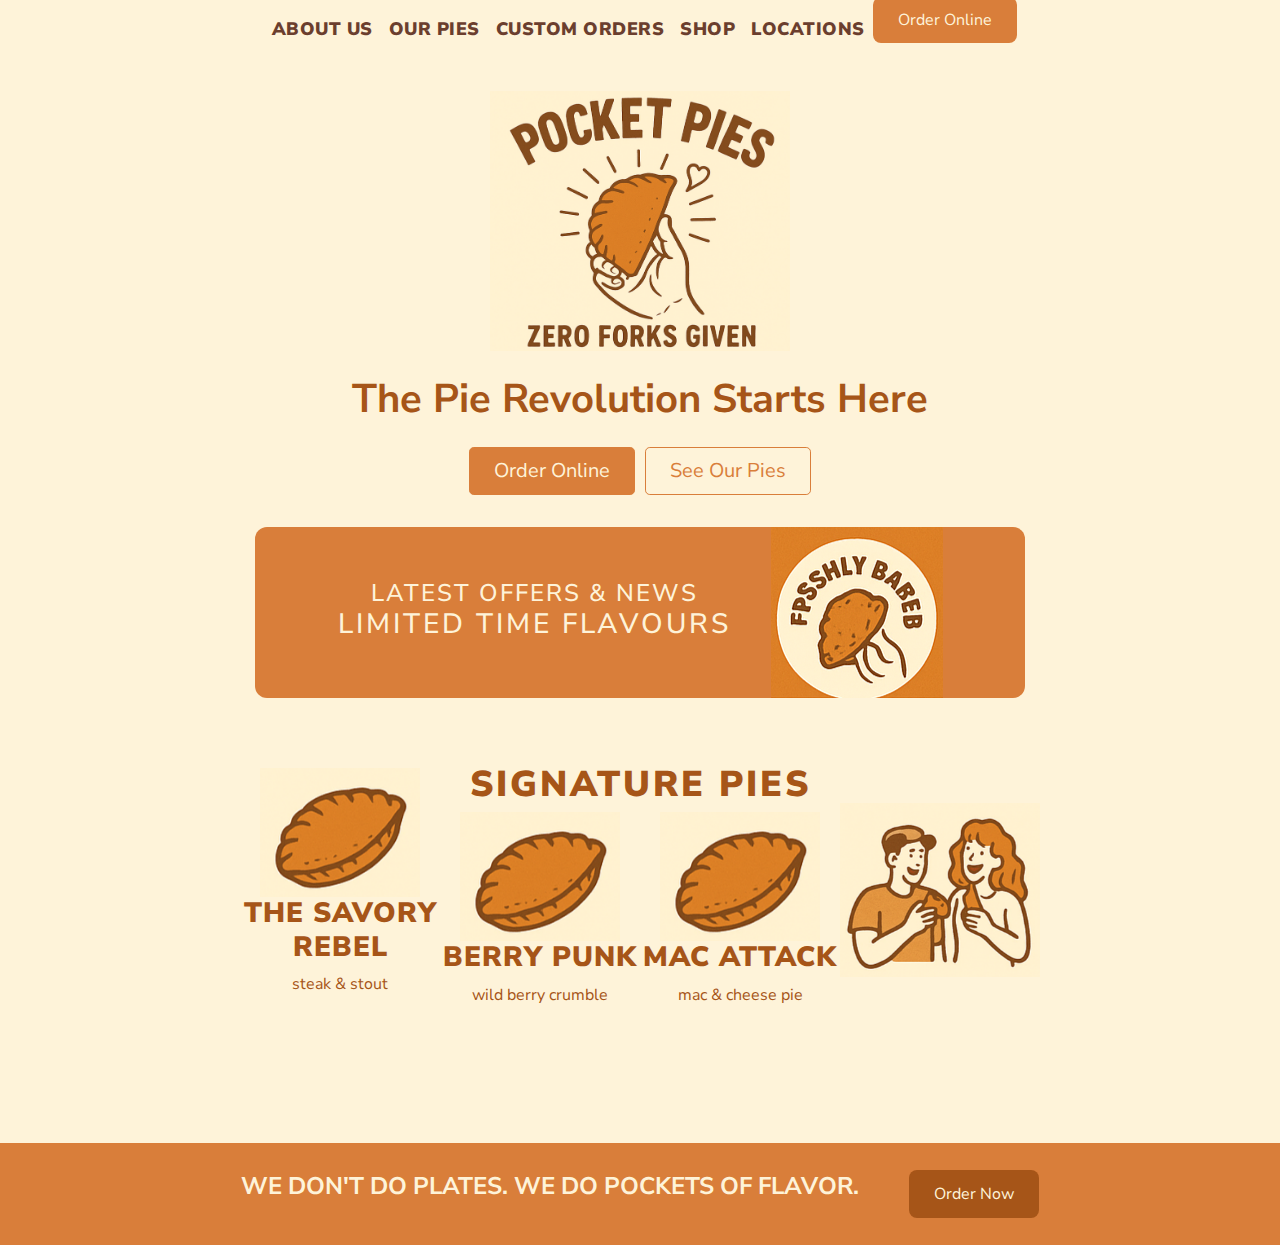
<file: index.html>
<!DOCTYPE html>
<html lang="en">

<head>
    <meta charset="UTF-8">
    <meta name="viewport" content="width=device-width, initial-scale=1.0">
    <title>Document</title>
    <link href="https://cdnjs.cloudflare.com/ajax/libs/twitter-bootstrap/4.0.0/css/bootstrap.min.css" rel="stylesheet">
    <link rel="preconnect" href="https://fonts.googleapis.com">
    <link rel="preconnect" href="https://fonts.gstatic.com" crossorigin>
    <link
        href="https://fonts.googleapis.com/css2?family=Nunito+Sans:ital,opsz,wght@0,6..12,200..1000;1,6..12,200..1000&display=swap"
        rel="stylesheet">
    <link rel="stylesheet" href="css/style.css">
</head>

<body>
    <nav class="navbar navbar-expand-lg navbar-dark" style="background-color: #FEF3D9;">
        <button class="navbar-toggler" type="button" data-toggle="collapse" data-target="#navbarsExample08"
            aria-controls="navbarsExample08" aria-expanded="false" aria-label="Toggle navigation">
            <span class="navbar-toggler-icon"></span>
        </button>
        <div class="collapse navbar-collapse justify-content-md-center" id="navbarsExample08">
            <ul class="navbar-nav">
                <li class="nav-item active">
                    <a class="nav-link" href="#">About Us</a>
                </li>
                <li class="nav-item">
                    <a class="nav-link" href="#">Our Pies</a>
                </li>
                <li class="nav-item">
                    <a class="nav-link" href="#">Custom Orders</a>
                </li>
                <li class="nav-item">
                    <a class="nav-link" href="#">Shop</a>
                </li>
                <li class="nav-item">
                    <a class="nav-link" href="#">Locations</a>
                </li>
                <li class="nav-item">
                    <a class="order-btn" href="#">Order Online</a>
                </li>
            </ul>
        </div>
    </nav>

    <div class="container">
        <div class="row">
            <div class="col-12 text-center px-4 py-3 my-3">
                <img class="d-block mx-auto mb-4" src="images/main_logo.png" alt="" style="max-width: 300px;">
                <h1 class="hero-heading mb-4">The Pie Revolution Starts Here</h1>
                <div class="button-container">
                    <button type="button" class="btn btn-primary btn-lg px-4">Order Online</button>
                    <button type="button" class="btn btn-outline-secondary btn-lg px-4">See Our Pies</button>
                </div>
            </div>
        </div>
    </div>

    <div class="offers-banner-container">
        <div class="offers-banner">
            <div class="offers-text">
                <h4>Latest Offers & News</h4>
                <h3>Limited Time Flavours</h3>
            </div>
            <div class="offers-image">
                <img src="images/freshly_baked.png" alt="Freshly Baked Pie">
            </div>
        </div>
    </div>

    <div class="signature-pies">
        <div class="pies-grid">
            <div class="pie-item-savory">
                <img src="images/pie.png" alt="The Savory Rebel Pie" style="width: 80%; height: 80%;">
                <h3>The Savory<br>Rebel</h3>
                <p>steak & stout</p>
            </div>

            <div class="pie-item-text">Signature Pies</div>

            <div class="pie-item-berry">
                <img src="images/pie.png" alt="Berry Punk Pie" style="width: 80%; height: 80%;">
                <h3>Berry Punk</h3>
                <p>wild berry crumble</p>
            </div>

            <div class="pie-item-mac">
                <img src="images/pie.png" alt="Mac Attack Pie" style="width: 80%; height: 80%;">
                <h3>Mac Attack</h3>
                <p>mac & cheese pie</p>
            </div>
            <div class="couple_eating_pies">
                <img src="images/couple_eating_pies.png" alt="Couple Eating Pie">
            </div>
        </div>
    </div>

     <footer>
        <p>We don't do plates. We do pockets of flavor.</p>
        <a href="#order" class="order-btn-secondary">Order Now</a>
    </footer>

    <script src="https://code.jquery.com/jquery-3.2.1.slim.min.js"></script>
    <script src="https://cdnjs.cloudflare.com/ajax/libs/popper.js/1.12.9/umd/popper.min.js"></script>
    <script src="https://maxcdn.bootstrapcdn.com/bootstrap/4.0.0/js/bootstrap.min.js"></script>
</body>

</html>
</file>
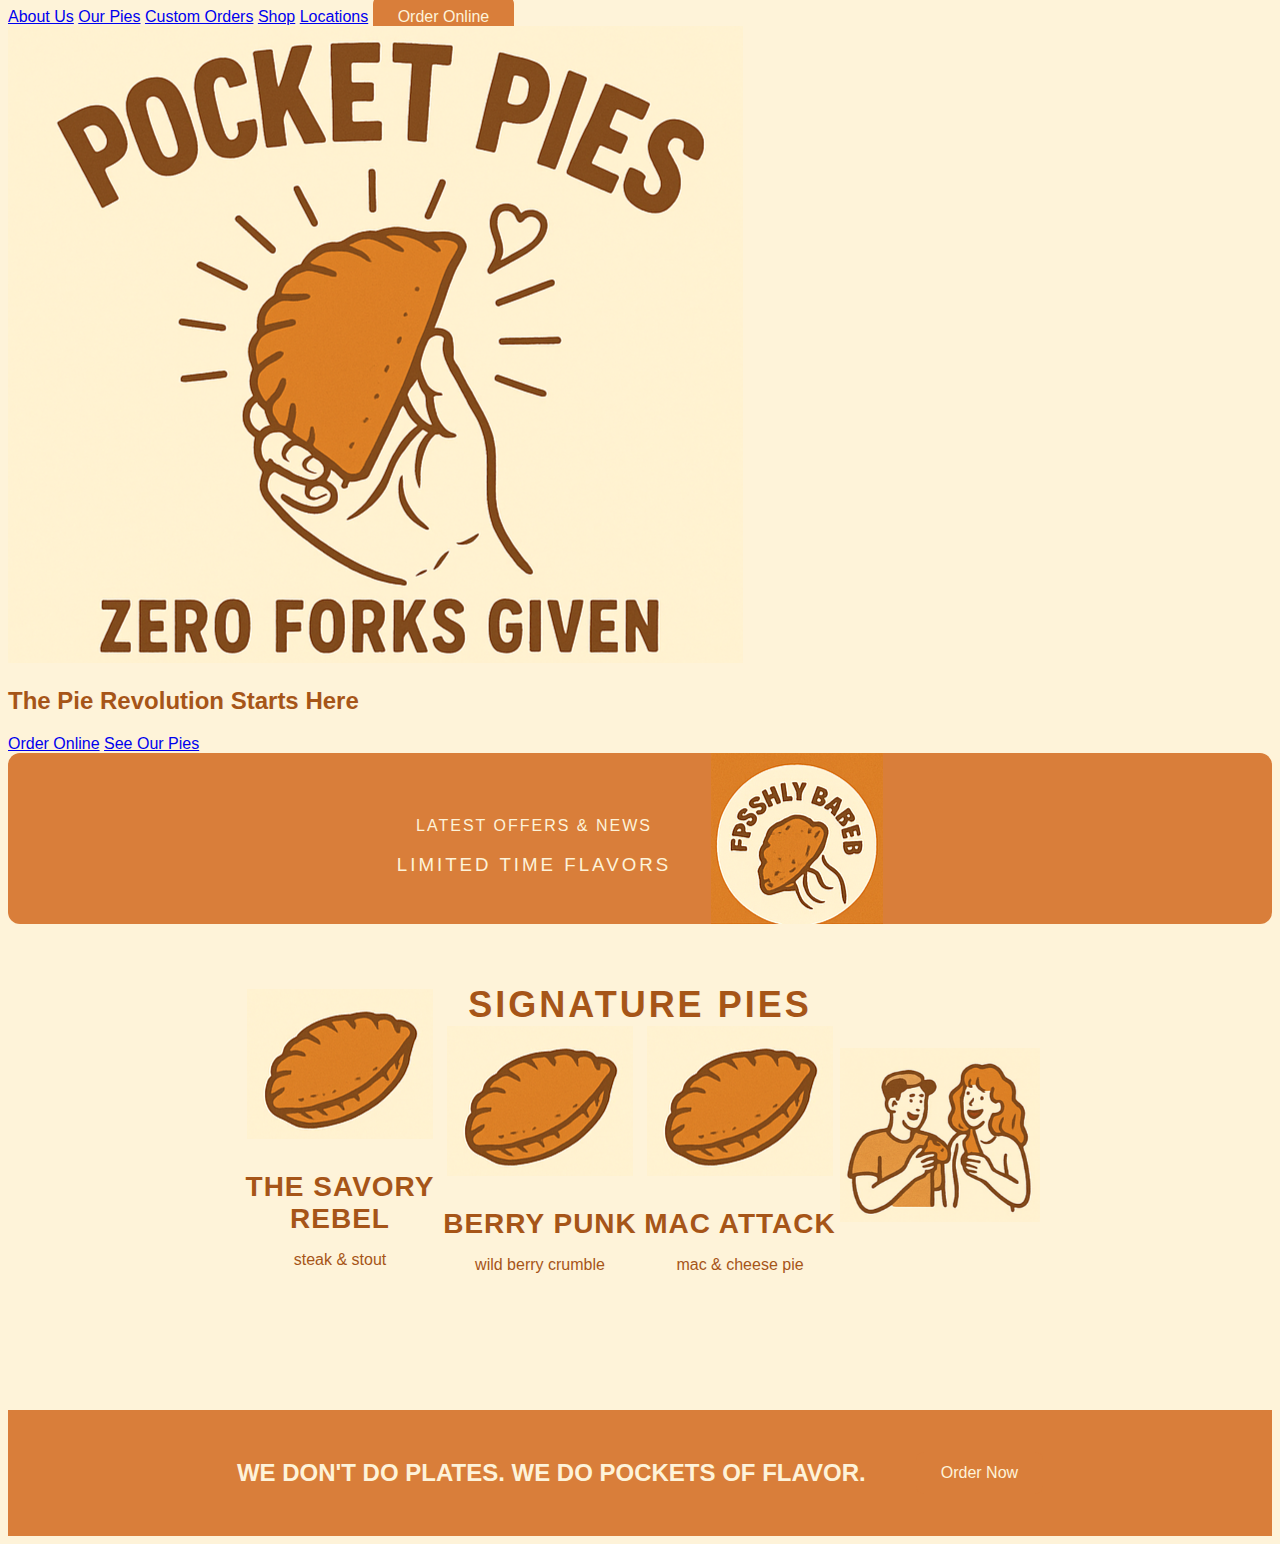
<file: index1.html>
<!DOCTYPE html>
<html lang="en">
<head>
    <meta charset="UTF-8">
    <meta name="viewport" content="width=device-width, initial-scale=1.0">
    <title>Pocket Pies - Zero Forks Given</title>
    <link rel="stylesheet" href="css/style.css">
</head>
<body>
    <header>
        <nav>
            <a href="#about" class="main-nav">About Us</a>
            <a href="#pies" class="main-nav">Our Pies</a>
            <a href="#custom" class="main-nav">Custom Orders</a>
            <a href="#shop" class="main-nav">Shop</a>
            <a href="#locations" class="main-nav">Locations</a>
            <a href="#order" class="order-btn">Order Online</a>
        </nav>
        
    </header>

    <main>
        <section class="hero">
            <img src="images/main_logo.png" alt="Pocket Pie Logo">
            <h2>The Pie Revolution Starts Here</h2>

            <div class="cta-buttons">
                <a href="#order" class="cta-btn">Order Online</a>
                <a href="#pies" class="cta-btn">See Our Pies</a>
            </div>
        </section>

        <div class="offers-banner">
            <div class="offers-text">
                <h4>Latest Offers & News</h4>
                <h3>Limited Time Flavors</h3>
            </div>
            <img src="images/freshly_baked.png" alt="Freshly Baked Pie">
        </div>

        <section class="signature-pies">
            <div class="pies-grid">
                <div class="pie-item-savory">
                    <img src="images/pie.png" alt="The Savory Rebel Pie">
                    <h3>The Savory<br>Rebel</h3>
                    <p>steak & stout</p>
                </div>

                <div class="pie-item-text">Signature Pies</div>

                <div class="pie-item-berry">
                    <img src="images/pie.png" alt="Berry Punk Pie">
                    <h3>Berry Punk</h3>
                    <p>wild berry crumble</p>
                </div>

                <div class="pie-item-mac">
                    <img src="images/pie.png" alt="Mac Attack Pie">
                    <h3>Mac Attack</h3>
                    <p>mac & cheese pie</p>
                </div>
                <div class="couple_eating_pies">
                    <img src="images/couple_eating_pies.png" alt="Couple Eating Pie">
                </div>
            </div>
        </section>
    </main>

    <footer>
        <p>We don't do plates. We do pockets of flavor.</p>
        <a href="#order" class="order-btn">Order Now</a>
    </footer>
</body>
</html>
</file>
<file: css/style.css>
body {
            font-family: 'Nunito Sans', sans-serif;
            background-color: #fef3d9;
            color: #a65518;
        }

        .navbar-dark .navbar-nav .nav-link {
            color: #6b3e2e !important;
            text-decoration: none;
            font-size: 18px;
            font-weight: 900;
            text-transform: uppercase;
            letter-spacing: 0.5px;
            transition: color 0.3s;
        }

        .navbar .nav-link:hover,
        .navbar .nav-link:focus {
            color: #d97e3a !important;
        }

        .navbar .nav-link.active {
            color: #d97e3a !important;
        }

        .order-btn {
            background-color: #d97e3a;
            color: #fef3d9 !important;
            padding: 12px 25px;
            border-radius: 8px;
            font-size: 16px;
            text-decoration: none;
            transition: background-color 0.3s;
        }

        .order-btn:hover,
        .order-btn:focus {
            background-color: #c06d2f !important;
            text-decoration: none;
        }

         .order-btn-secondary {
            background-color: #a65518;
            color: #fef3d9 !important;
            padding: 12px 25px;
            border-radius: 8px;
            font-size: 16px;
            text-decoration: none;
            transition: background-color 0.3s;
        }

        .order-btn-secondary:hover,
        .order-btn-secondary:focus {
            background-color: #c06d2f !important;
            text-decoration: none;
        }

        .navbar-toggler {
            border-color: #A65518 !important;
        }

        .navbar-toggler-icon {
            background-image: url("data:image/svg+xml,%3csvg xmlns='http://www.w3.org/2000/svg' viewBox='0 0 30 30'%3e%3cpath stroke='%23A65518' stroke-linecap='round' stroke-miterlimit='10' stroke-width='2' d='M4 7h22M4 15h22M4 23h22'/%3e%3c/svg%3e") !important;
        }

        .hero-heading {
            font-weight: 700;
        }

        .button-container {
            display: flex;
            flex-wrap: wrap;
            justify-content: center;
            align-items: center;
            gap: 10px;
        }

        .button-container .btn {
            flex: 0 1 auto;
        }

        .btn-primary {
            background-color: #d97e3a !important;
            border-color: #d97e3a !important;
            color: #FEF3D9 !important;
        }

        .btn-primary:hover {
            background-color: #c06d2f !important;
            border-color: #c06d2f !important;
        }

        .btn-outline-secondary {
            border-color: #d97e3a !important;
            color: #d97e3a !important;
            background-color: transparent !important;
        }

        .btn-outline-secondary:hover {
            background-color: #d97e3a !important;
            border-color: #d97e3a !important;
            color: #FEF3D9 !important;
        }

        .offers-banner-container {
            max-width: 800px;
            margin: 0 auto;
            padding: 0 15px;
        }

        .offers-banner {
            background-color: #d97e3a;
            border-radius: 12px;
            display: flex;
            justify-content: center;
            align-items: center;
            gap: 40px;
        }

        .offers-text {
            display: flex;
            flex-direction: column;
            justify-content: center;
            align-items: center;
            text-align: center;
        }

        .offers-text h3 {
            color: #fef3d9;
            text-transform: uppercase;
            letter-spacing: 3px;
            font-weight: 500;
            margin-bottom: 5px;
        }

        .offers-text h4 {
            color: #fef3d9;
            text-transform: uppercase;
            font-weight: 500;
            letter-spacing: 2px;
            margin-bottom: 0;
        }

        .offers-image {
            display: flex;
            justify-content: center;
            align-items: center;
        }

        .offers-image img {
            max-width: 100%;
            height: auto;
        }


        .signature-pies {
  padding: 60px 40px;
  text-align: center;
}
        .pies-grid {
            display: grid;
            grid-template-columns: repeat(4, 1fr);
            grid-template-rows: auto auto auto;
            gap: 0px;
            max-width: 800px;
            margin: 0 auto;
        }

      

        .pie-item-text {
            font-size: 36px;
            color: #a65518;
            text-transform: uppercase;
            letter-spacing: 3px;
            margin-bottom: 0px;
            font-weight: 900;
            grid-row: 2;
            grid-column: 2 / 4;
            /* Spans columns 2 and 3 */
            align-self: end;
        }

          .pie-item-savory {
            text-align: center;
            grid-row: 1 / 4;
            /* Spans both rows */
            grid-column: 1;
            align-self: center;
        }

        .pie-item-berry {
            text-align: center;
            grid-row: 3;
            grid-column: 2;
            align-self: start;
        }

        .pie-item-mac {
            text-align: center;
            grid-row: 3;
            grid-column: 3;
            align-self: start;
        }

        .couple_eating_pies {
            grid-row: 1 / 4;
            /* Spans both rows */
            grid-column: 4;
            align-self: center;
        }

        .couple_eating_pies img {
            width: 100%;
            height: 100%;
            object-fit: cover;
            /* Makes image fill the space */
        }

        .pies-grid h3 {
            font-size: 28px;
            color: #a65518;
            text-transform: uppercase;
            margin-bottom: 8px;
            font-weight: 900;
            letter-spacing: 1px;
        }
footer {
  background-color: #d97e3a;
  padding: 25px 40px;
  display: flex;
  justify-content: center;
  align-items: center;
  gap: 50px;
  margin-top: 60px;
 
}

footer p {
     font-size: 24px;
  color: #FEF3D9;
  text-transform: uppercase;
  font-weight: 700;
}


        /* Stack on smaller screens */
        @media (max-width: 768px) {
            .offers-banner {
                flex-direction: column;
                padding: 30px 20px;
                gap: 20px;
            }
        }

        /* Stack buttons on mobile */
        @media (max-width: 575px) {
            .button-container {
                flex-direction: column;
            }

            .button-container .btn {
                width: 100%;
                max-width: 200px;
            }
        }
</file>
